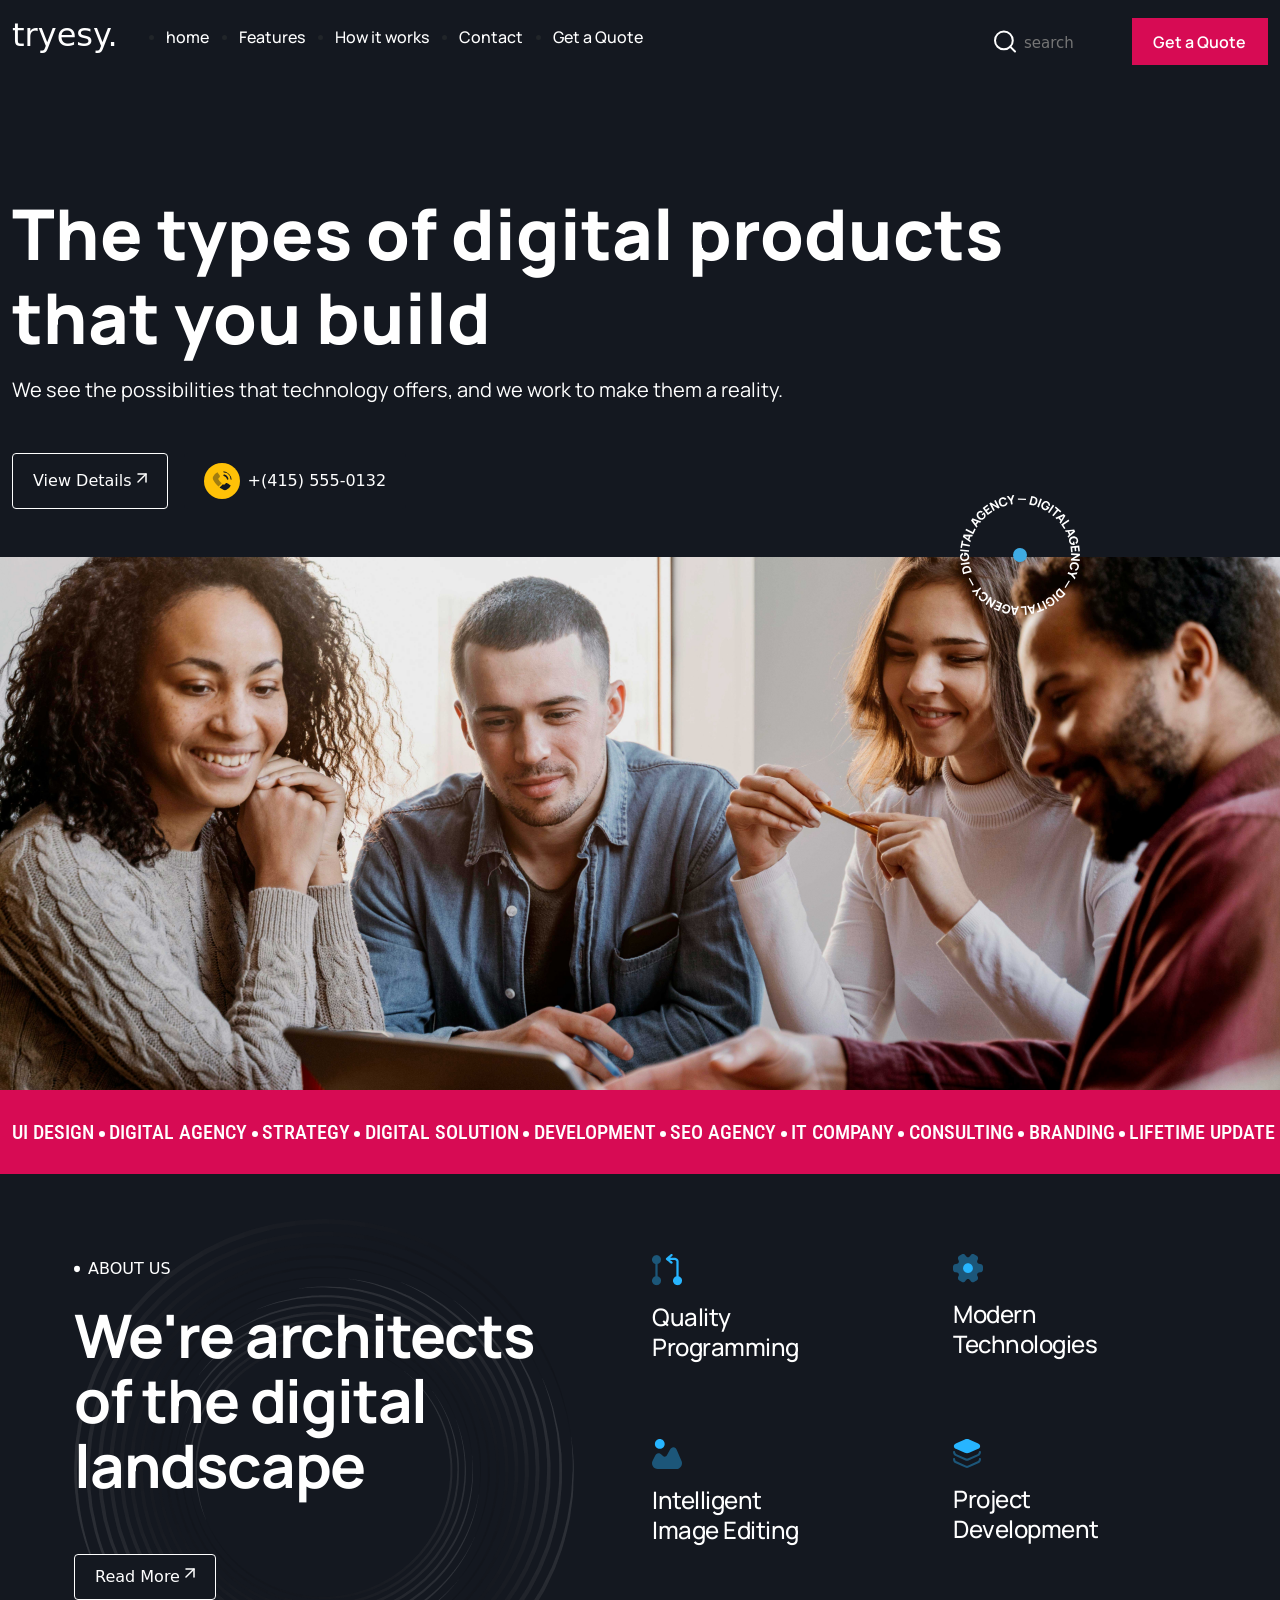
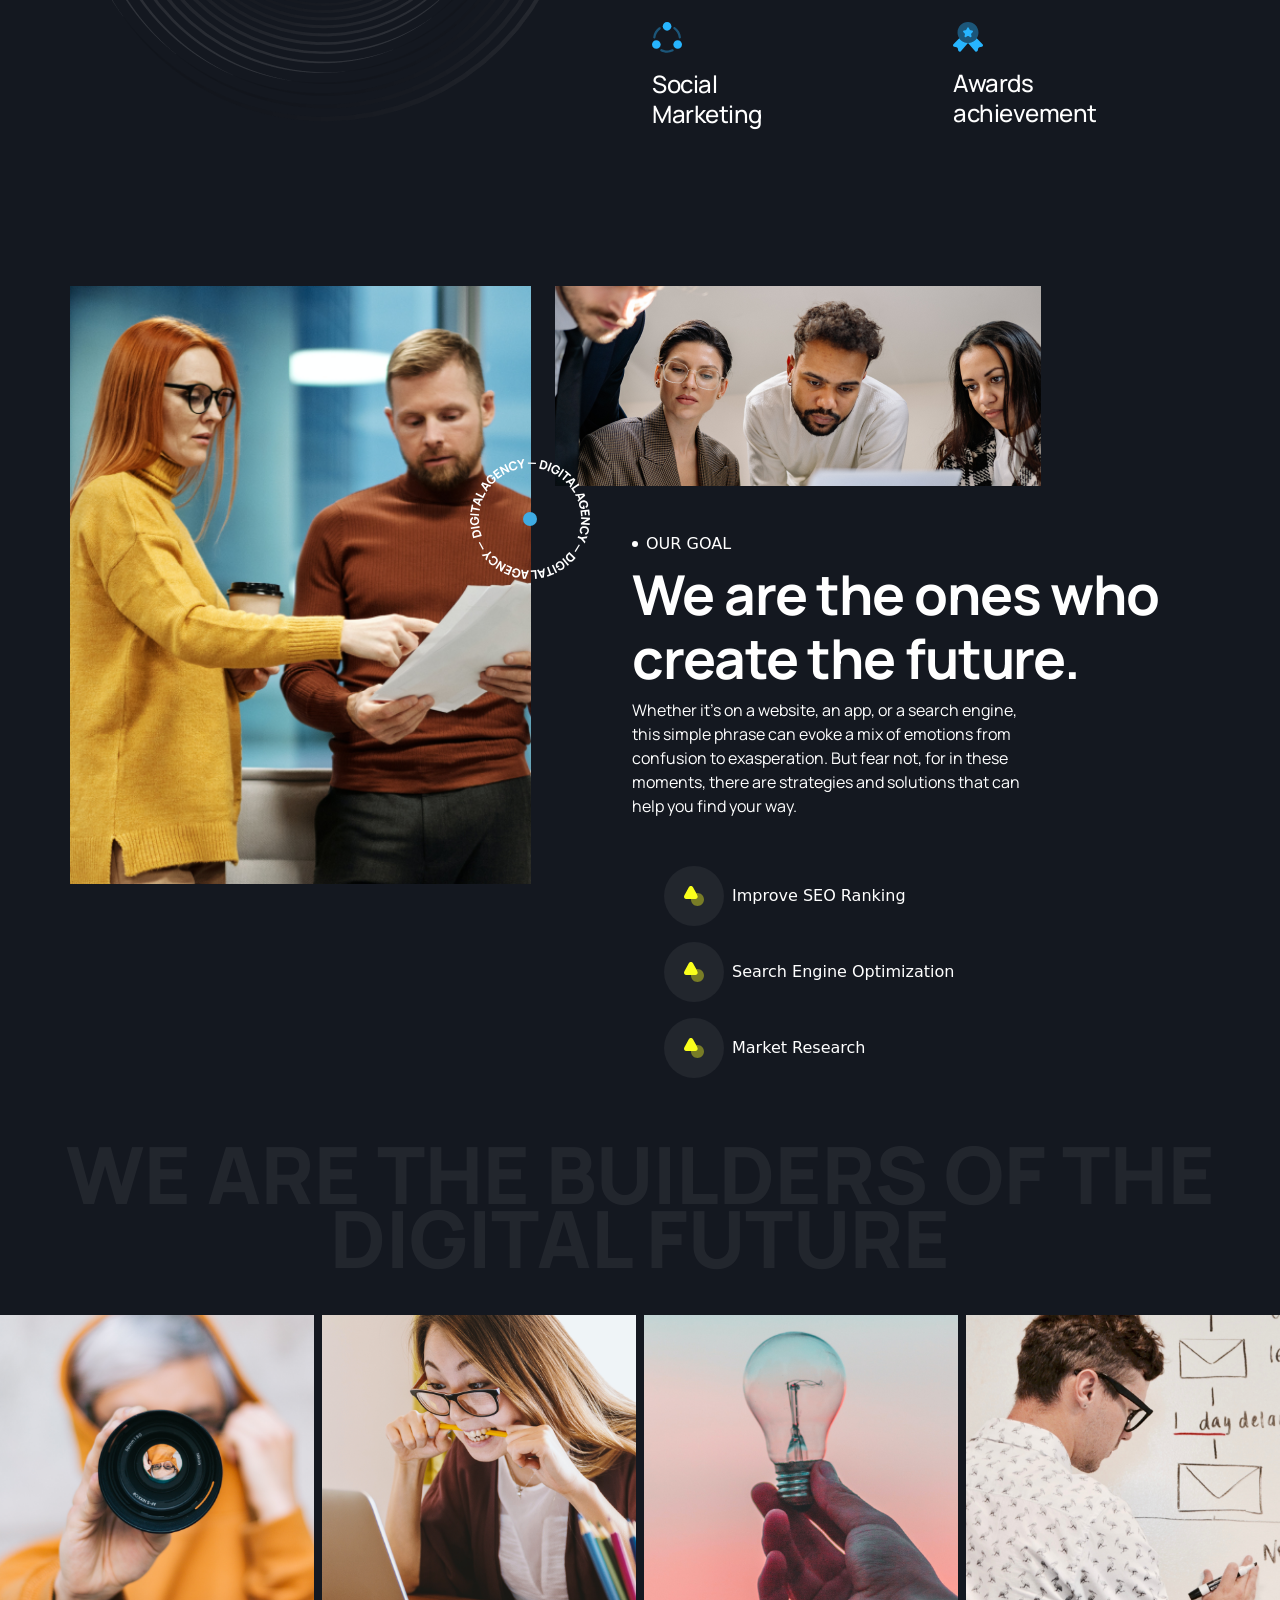
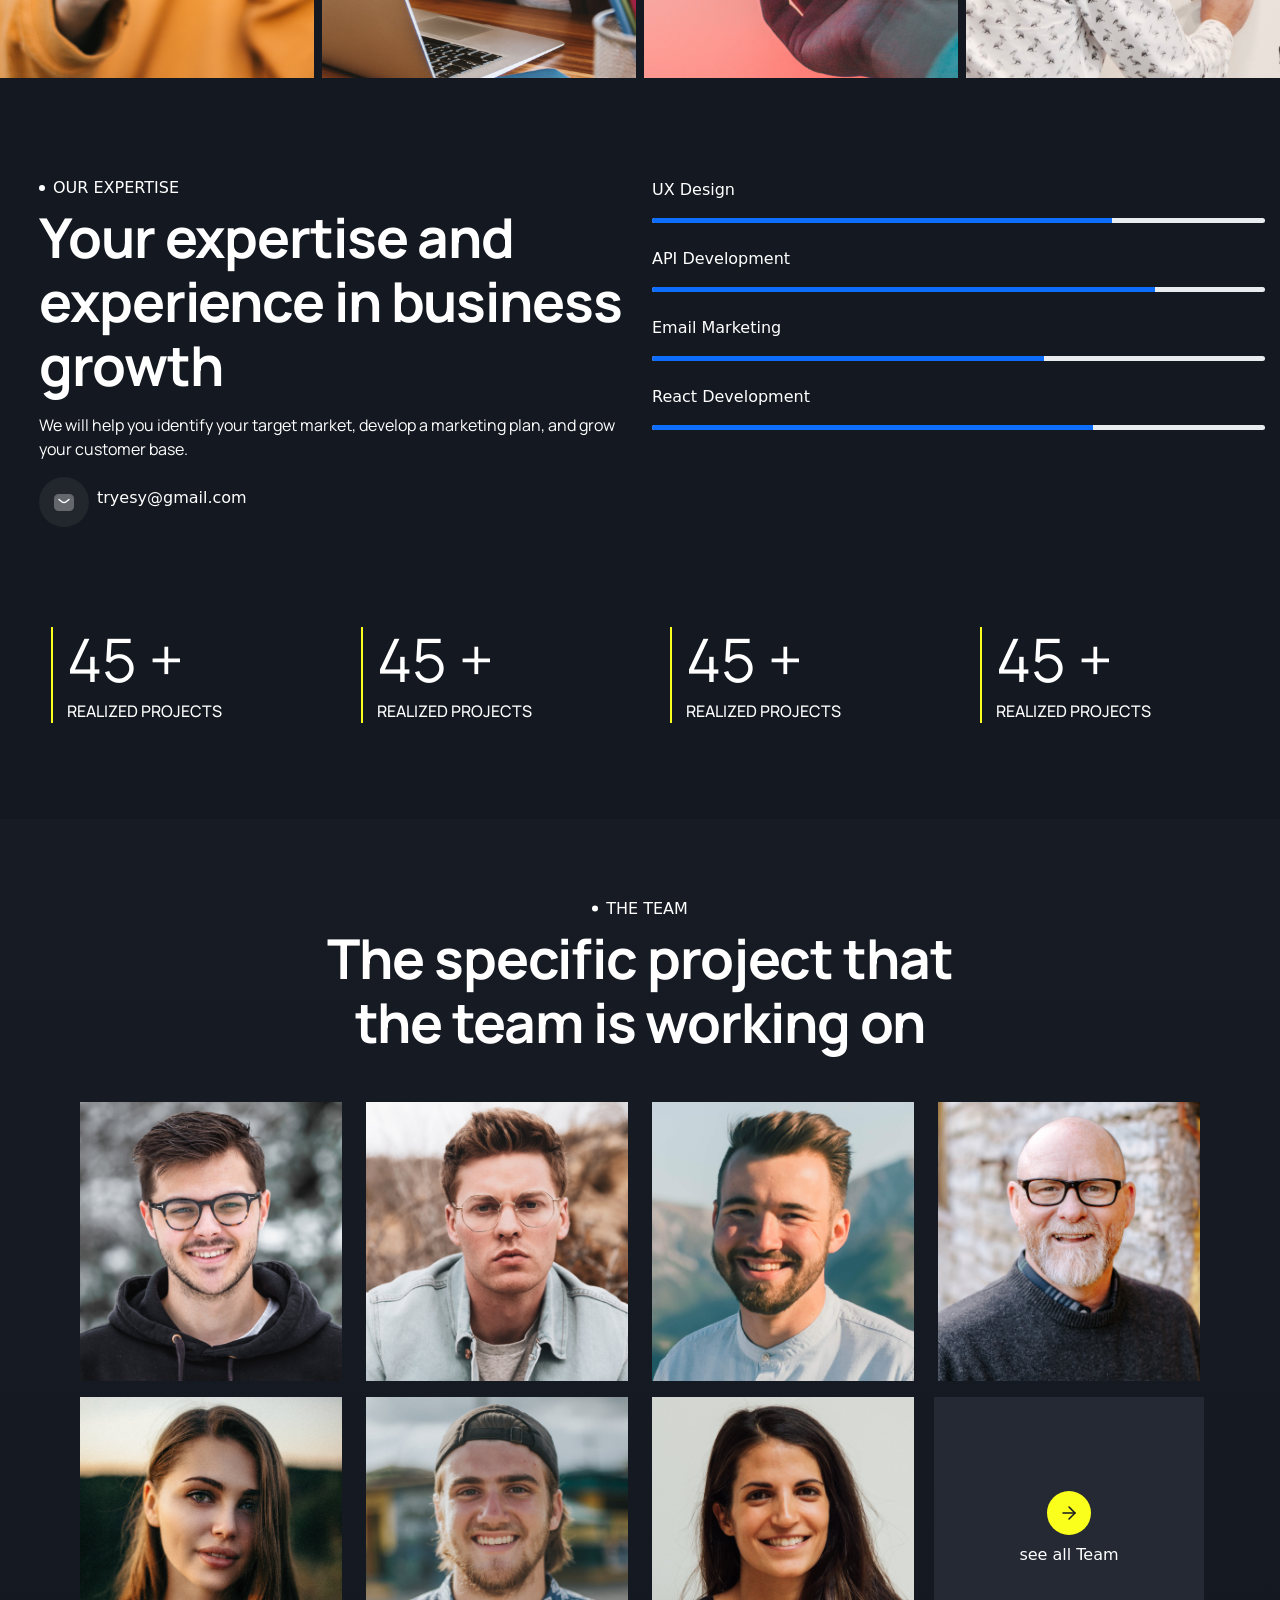
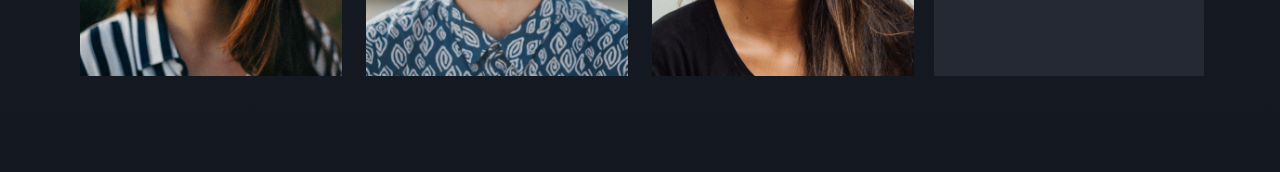
<file: index.html>
<!DOCTYPE html>
<html lang="en">
  <head>
    <meta charset="UTF-8" />
    <meta name="viewport" content="width=device-width, initial-scale=1" />
    <link
      href="https://fonts.googleapis.com/css2?family=Manrope:wght@400;500;600;700;800&family=Roboto+Condensed:wght@400;500;600;700&display=swap"
      rel="stylesheet"
    />
    <link rel="stylesheet" href="https://cdnjs.cloudflare.com/ajax/libs/font-awesome/6.5.1/css/all.min.css" integrity="sha512-DTOQO9RWCH3ppGqcWaEA1BIZOC6xxalwEsw9c2QQeAIftl+Vegovlnee1c9QX4TctnWMn13TZye+giMm8e2LwA==" crossorigin="anonymous" referrerpolicy="no-referrer" />
    <link
      rel="stylesheet"
      href="https://cdn.jsdelivr.net/npm/bootstrap@5.3.2/dist/css/bootstrap.min.css"
    />
    <link rel="stylesheet" href="style.css" />
    <link rel="stylesheet" href="responsive.css">
    <title>home</title>
  </head>
  <body>
    <main class="main">
      <header class="container">
        <div class="row ">
          <div class="col-1 col-lg-1 col-md-2 col-sm-2 col-xs-2">
            <div class="header-logo">
              <a class="navbar-brand fw-medium text-white fs-2 pb-3" href="#"
              >tryesy.</a
            >
            </div>
          </div>
          <div class="col-8 col-lg-8 d-none d-lg-block">
            <div class="main-header">
              <ul class="d-flex">
                <li><a class="text-white" href="">home</a></li>
                <li><a class="text-white" href="">Features</a></li>
                <li><a class="text-white" href="">How it works</a></li>
                <li><a class="text-white" href="">Contact</a></li>
                <li><a class="text-white" href="">Get a Quote</a></li>
              </ul>
            </div>
          </div>
          <div class="col-xs-8  d-sm-none"></div>
          <div class="col-3 text-end col-lg-3 col-md-8  col-sm-8 d-xs-none  col-xs-8">
            <form class="d-flex  justify-content-end  header-btn bg-[#141820]">
              <img class="me-2 mt-2 mt-sm-0" src="image/icon/icon.svg" alt="" />
              <input
                class="search-btn me-2 mt-2"
                type="text"
                placeholder="search"
                name=""
                id=""
              />
              <button class="py-2" type="submit"></i>Get a Quote</button>
            </form>
          </div>
          <div class="col-md-2 col-sm-2 col-xs-2 text-end heading-bar d-block d-lg-none text-white">
            <i id="open-menu" class="fa-solid fa-bars"></i>
            <i id="close-menu" class="fa-solid fa-xmark"></i>
          </div>
        </div>
        <ul id="re-menu" class="mt-3">
          <li><a class="text-white" href="">home</a></li>
          <li><a class="text-white" href="">Features</a></li>
          <li><a class="text-white" href="">How it works</a></li>
          <li><a class="text-white" href="">Contact</a></li>
          <li><a class="text-white" href="">Get a Quote</a></li>
        </ul>
      </header>
      <div class="slider mb-md-5 ">
        <div class="slider-top container ">
          <div class="slider-top-content">
            <h2 class="text-white">
              The types of digital products <br />
              that you build
            </h2>
            <p class="text-white mt-3">
              We see the possibilities that technology offers, and we work to
              make them a reality.
            </p>
          </div>
          <div class="slider-top-button gap-3 mt-5 mb-5 d-flex">
            <button class="text-white">
              View Details
              <img class="mb-2" src="image/icon/lefticon.svg" alt="" />
            </button>
            <button class="text-white border-0">
              <img
                class="p-2 rounded-circle me-2 bg-warning"
                src="image/phone/icon.svg"
                alt=""
              />+(415) 555‑0132
            </button>
          </div>
        </div>
        <div class="slider-img  position-relative">
          <img class="w-100" src="image/slider.png" alt="" />
          <div class="slider-logo position-absolute top-[-50px] end-20">
            <img class="bg-light.bg-gradient" src="image/text.svg" alt="" />
          </div>
        </div>
        <div class="slider-btn mb-5 bg-[#D70B54]">
          <ul class="list-style-none ms-lg-2 p-0 d-flex  skilss justify-content-evenly">
            <li>UI Design</li>
            <li><img src="image/ellipse_05.svg" alt="" /></li>
            <li>Digital Agency</li>
            <li><img src="image/ellipse_05.svg" alt="" /></li>
            <li>Strategy</li>
            <li><img src="image/ellipse_05.svg" alt="" /></li>
            <li>Digital Solution</li>
            <li><img src="image/ellipse_05.svg" alt="" /></li>
            <li>Development</li>
            <li><img src="image/ellipse_05.svg" alt="" /></li>
            <li>SEO Agency</li>
            <li><img src="image/ellipse_05.svg" alt="" /></li>
            <li>IT Company</li>
            <li class="d-xs-none d-sm-block"><img src="image/ellipse_05.svg" alt="" /></li>
            <li class="d-xs-none d-sm-block">Consulting</li>
            <li class="d-xs-none d-sm-block"><img src="image/ellipse_05.svg" alt="" /></li>
            <li class="d-xs-none d-sm-block">Branding</li>
            <li class="d-xs-none d-sm-block"><img src="image/ellipse_05.svg" alt="" /></li>
            <li class="d-xs-none d-sm-block" class="me-6">Lifetime Update</li>
          </ul>
        </div>
      </div>
      <div class="about-area">
        <div class="">
          <div class="about-container">
            <div class="row">
              <div class="col-6  col-lg-6 col-md-12 col-sm-12 col-xs-12">
                <div class="about-content ms-lg-4 position-relative">
                  <div class="bg-image">
                    <img class="w-full" src="image/Asset 4@3x-8 2.png" alt="" />
                  </div>
                  <div class="position-absolute about-image-contentt end-0">
                    <div class="d-flex mb-3">
                      <img class="mb-2 me-2" src="image/ellipse_05.svg" alt="" />
                      <h6 class="text-white section-title">ABOUT US</h6>
                    </div>
                    <h2 class="text-white">
                      We're architects<br> of the digital<br> landscape
                    </h2>
                    <button class="text-white mt-lg-5">
                      Read More
                      <img class="mb-2" src="image/icon/lefticon.svg" alt="" />
                    </button>
                  </div>
                </div>
              </div>                 
              <div class="col-6 col-lg-6 col-md-12 col-sm-12 col-xs-12">
                <div class="row about-content-list">
                  <div class="col-6 col-lg-6 col-md-6 col-sm-6 col-xs-6">
                    <div class="about-list">
                      <img src="image/icon/icon (1).png" class="mb-3" alt="" />
                      <p class="text-white">Quality<br> Programming</p>
                    </div>
                  </div>
                  <div class="col-6  col-lg-6 col-md-6 col-sm-6 col-xs-6">
                    <div class="about-list">
                      <img src="image/icon/icon (2).svg" class="mb-3" alt="" />
                      <p class="text-white">Modern<br> Technologies</p>
                    </div>
                  </div>
                  <div class="col-6 col-lg-6 col-md-6 col-sm-6 col-xs-6">
                    <div class="about-list">
                      <img src="image/icon/icon (3).svg" class="mb-3" alt="" />
                      <p class="text-white">Intelligent<br> Image Editing</p>
                    </div>
                  </div>
                  <div class="col-6 col-lg-6 col-md-6 col-sm-6 col-xs-6">
                    <div class="about-list">
                      <img src="image/icon/icon (4).svg" class="mb-3" alt="" />
                      <p class="text-white">Project <br> Development</p>
                    </div>
                  </div>
                  <div class="col-6 col-lg-6 col-md-6 col-sm-6 col-xs-6">
                    <div class="about-list">
                      <img src="image/icon/icon (5).svg" class="mb-3" alt="" />
                      <p class="text-white">Social<br> Marketing</p>
                    </div>
                  </div>
                  <div class="col-6 col-lg-6 col-md-6 col-sm-6 col-xs-6">
                    <div class="about-list">
                      <img src="image/icon/icon (6).svg" class="mb-3" alt="" />
                      <p class="text-white">Awards<br> achievement</p>
                    </div>
                  </div>
                </div>
              </div>
            </div>
          </div>
        </div>
      </div>
      <div class="feature-area ms-lg-2 me-lg-2">
        <div class="container">
          <div class="about-container mb-5">
            <div class="row">
              <div class="col-5 col-lg-5 col-md-4 col-sm-12 col-xs-12">
               <div class="about-image position-relative">
                <img class="2 w-100"
                src="image/feature/pexels-jack-sparrow-5918183 1.png"
                alt=""
              />
              <div class="company-logo">
                <img class="bg-light.bg-gradient" src="image/text.svg" alt="" />
              </div>
               </div>
              </div>
              <div class=" col-7 col-lg-7 col-md-8 col-sm-12 col-xs-12">
                <div class="feature-image">
                  <img class="me-md- about-img"
                  src="image/feature/pexels-yan-krukau-7693756 1.png"
                  alt=""
                />
               
                </div>
                <div class="feature-content   mt-md-5  mt-5 me-lg-5">
                 
                  <div class=" ">
                    <div class="section-title">
                      <div class="heading d-flex align-items-center">
                        <img class="mb-2 me-2" src="image/ellipse_05.svg" alt="" />
                          <h6 class="text-white ">Our Goal</h6>
                      </div>
                      <div class="subheading">
                        <h2 class="section-subtitle mb-2" >
                          We are the ones who <br>  create the future.
                        </h2>
                        <p class="text-white">
                          Whether it's on a website, an app, or a search engine,<br>
                          this simple phrase can evoke a mix of emotions from<br>
                          confusion to exasperation. But fear not, for in these<br>
                          moments, there are strategies and solutions that can<br> help
                          you find your way.
                        </p>
                      </div>
                    </div>
                    <div class="feature-content-list mt-5">
                      <ul>
                        <li class="d-flex align-items-center mb-3 ">
                          <img class="feature-icon me-2" src="image/feature/fe/bg.svg" alt="">
                          <p class="text-white m-0">Improve SEO Ranking</p>
                        </li>
                        <li class="d-flex align-items-center mb-3">
                          <img class="feature-icon me-2" src="image/feature/fe/bg.svg" alt="">
                          <p class="text-white m-0">Search Engine Optimization</p>
                        </li>
                        <li class="d-flex align-items-center mb-3">
                          <img class="feature-icon me-2" src="image/feature/fe/bg.svg" alt="">
                          <p class="text-white m-0">Market Research</p>
                        </li>
                      </ul>
                    </div>
                  </div>
                  </div>
                </div>
              </div>
            </div>
          </div>
          <div class="mt-5">
            <h1 class="feature-builders"> We are the builders of the digital future
            </h1>
            <div class="row mb-5">
              <div class="col-3 col-lg-3 col-md-3 col-sm-6 col-xs-12  about-images">
                <img class="w-100" src="image/jacob-mejicanos-NK50ehGBx5Q-unsplash 1.png" alt="">
                <div class="about-image-content">
                  <h5>Usability</h5>
                  <p class="m-0">We work to make them a reality.</p>
                </div>
              </div>
              <div class="col-3 col-lg-3 col-md-3  col-sm-6 col-xs-12  about-images">
                <img class="w-100" src="image/jeshoots-com--2vD8lIhdnw-unsplash 1.png" alt="">
                <div class="about-image-content">
                  <h5>Usability</h5>
                  <p class="m-0">We work to make them a reality.</p>
                </div>
              </div>
              <div class="col-3 col-lg-3 col-md-3  col-sm-6 col-xs-12  about-images">
                <img class="w-100" src="image/diego-ph-fIq0tET6llw-unsplash 1.png" alt="">
                <div class="about-image-content">
                  <h5>Usability</h5>
                  <p class="m-0">We work to make them a reality.</p>
                </div>
              </div>
              <div class="col-3 col-lg-3 col-md-3  col-sm-6 col-xs-12  about-images">
                <img class="w-100" src="image/campaign-creators-8F4EX4Nw1yY-unsplash 1.png" alt="">
                <div class="about-image-content">
                  <h5>Usability</h5>
                  <p class="m-0">We work to make them a reality.</p>
                </div>
              </div>

            </div>
          </div>
        </div>
      </div>
      <div class="experience-area pt-5">
        <div class="expeerience-bar">
          <div class="row">
            <div class="col-6 col-md-6 col-sm-12 col-xs-12">
          <div class="experience-section-title">
            <div class=" ms-lg-4">
              <div class="heading d-flex align-items-center">
                <img class="mb-2 me-2" src="image/ellipse_05.svg" alt="" />
                  <h6 class="text-white ">Our expertise</h6>
              </div>
              <div class="subheading">
                <h2 class="section-subtitle mb-3" >
                  Your expertise and experience in business growth
                </h2>
                <p class="text-white">
                  We will help you identify your target market, develop a marketing plan, and grow your customer base.
                </p>
              </div>
            </div>
            <div class="d-flex ms-lg-4 align-items-center">
              <img src="image/experience/bg.svg" alt="">
              <p class="text-white ms-2 mt-2">tryesy@gmail.com</p>
            </div>
          </div>
            </div>

            <div class="col-6 col-md-6 col-sm-12 col-xs-12">
            <div class="experience-section-bar">
              <p class="text-white">UX Design</p>
              <div class="progress mb-4">
                
                <div class="progress-bar" role="progressbar" style="width: 75%" aria-valuenow="75" aria-valuemin="0" aria-valuemax="100"></div>
              </div>
              <p class="text-white">API Development</p>
              <div class="progress mb-4">
                
                <div class="progress-bar" role="progressbar" style="width: 82%" aria-valuenow="82" aria-valuemin="0" aria-valuemax="100"></div>
              </div>
              <p class="text-white">Email Marketing</p>
              <div class="progress mb-4">
                
                <div class="progress-bar" role="progressbar" style="width: 64%" aria-valuenow="64" aria-valuemin="0" aria-valuemax="100"></div>
              </div>
              <p class="text-white">React Development</p>
              <div class="progress mb-4">
                <div class="progress-bar" role="progressbar" style="width: 72%" aria-valuenow="72" aria-valuemin="0" aria-valuemax="100"></div>
              </div>
              
            </div>
            </div>
          </div>
         </div>
         <div class="experience-range">
        <div class="row ms-lg-4">
        
          <div class="col-3 col-lg-3">
            <div class="experience-prodect position-relative">
              <h4 class="text-white ms-3">45 +</h4>
              <p class="text-white ms-3">Realized Projects</p>
            </div>
          </div>
          <div class="col-3 col-lg-3">
             <div class="experience-prodect position-relative">
            <h4 class="text-white ms-3">45 +</h4>
            <p class="text-white ms-3">Realized Projects</p>
          </div></div>
          <div class="col-3 col-lg-3"> 
            <div class="experience-prodect position-relative">
            <h4 class="text-white ms-3">45 +</h4>
            <p class="text-white ms-3">Realized Projects</p>
          </div></div>
          <div class="col-3 col-lg-3">
            <div class="experience-prodect position-relative">
            <h4 class="text-white ms-3">45 +</h4>
            <p class="text-white ms-3">Realized Projects</p>
          </div></div>
        </div>
        </div>
      </div>
      <div class="team-area">
        <div class="team-container">
          <div class="section-title text-center">
            <div class="heading d-flex justify-content-center">
              <img class="mb-2 me-2" src="image/ellipse_05.svg" alt="" />
                <h6 class="text-white ">The Team</h6>
            </div>
            <div class="subheading">
              <h2 class="section-subtitle text-center mb-2" >
                The specific project that <br> the team is working on
              </h2>
            </div>
          </div>
          <div class="team-img mt-5">
            <div class="row">
              <div class="col-3 col-lg-3 col-md-3 col-sm-6 col-xs-12 team-img-content position-relative mb-3">
                <img class="w-100" src="image/team/charlie-green-3JmfENcL24M-unsplash 2.png" alt="">
                <div class="d-flex position-absolute team-img-text justify-content-center align-items-center">
                  <div>
                    <h6>Dylan Meringue</h6>
                    <p>Business Manager</p>
                  </div>
                  <button class="ms-2"><img src="image/team/linkedin.svg" alt=""></button>
                </div>
              </div>
              <div class="col-3 col-lg-3 col-md-3 col-sm-6 col-xs-12 team-img-content position-relative mb-3">
                <img class="w-100" src="image/team/logan-weaver-lgnwvr-7z2KFFWQ7n0-unsplash 1.png" alt="">
                <div class="d-flex position-absolute team-img-text justify-content-center align-items-center">
                  <div>
                    <h6>Dylan Meringue</h6>
                    <p>Business Manager</p>
                  </div>
                  <button class="ms-2"><img src="image/team/linkedin.svg" alt=""></button>
                </div>
              </div>
              <div class="col-3 col-lg-3 col-md-3 col-sm-6 col-xs-12 team-img-content position-relative mb-3">
                <img class="w-100" src="image/team/philipp-wuthrich-5n3JP9WAJTs-unsplash 1.png" alt="">
                <div class="d-flex position-absolute team-img-text justify-content-center align-items-center">
                  <div>
                    <h6>Dylan Meringue</h6>
                    <p>Business Manager</p>
                  </div>
                  <button class="ms-2"><img src="image/team/linkedin.svg" alt=""></button>
                </div>
              </div>
              <div class="col-3 col-lg-3 col-md-3 col-sm-6 col-xs-12 team-img-content position-relative mb-3">
                <img class="w-100" src="image/team/robert-godwin-SPcFpXIME6M-unsplash 1.png" alt="">
                <div class="d-flex position-absolute team-img-text justify-content-center align-items-center">
                  <div>
                    <h6>Dylan Meringue</h6>
                    <p>Business Manager</p>
                  </div>
                  <button class="ms-2"><img src="image/team/linkedin.svg" alt=""></button>
                </div>
              </div>
              <div class="col-3 col-lg-3 col-md-3 col-sm-6 col-xs-12 team-img-content position-relative mb-3">
                <img class="w-100" src="image/team/stefan-stefancik-QXevDflbl8A-unsplash 1.png" alt="">
                <div class="d-flex position-absolute team-img-text justify-content-center align-items-center">
                  <div>
                    <h6>Dylan Meringue</h6>
                    <p>Business Manager</p>
                  </div>
                  <button class="ms-2"><img src="image/team/linkedin.svg" alt=""></button>
                </div>
              </div>
              <div class="col-3 col-lg-3 col-md-3 col-sm-6 col-xs-12 team-img-content position-relative mb-3">
                <img class="w-100" src="image/team/vince-fleming-j3lf-Jn6deo-unsplash 1.png" alt="">
                <div class="d-flex position-absolute team-img-text justify-content-center align-items-center">
                  <div>
                    <h6>Dylan Meringue</h6>
                    <p>Business Manager</p>
                  </div>
                  <button class="ms-2"><img src="image/team/linkedin.svg" alt=""></button>
                </div>
              </div>
              <div class="col-3 col-lg-3 col-md-3 col-sm-6 col-xs-12 team-img-content position-relative mb-3">
                <img class="w-100" src="image/team/stephanie-liverani-Zz5LQe-VSMY-unsplash 1.png" alt="">
                <div class="d-flex position-absolute team-img-text justify-content-center align-items-center">
                  <div>
                    <h6>Dylan Meringue</h6>
                    <p>Business Manager</p>
                  </div>
                  <button class="ms-2"><img src="image/team/linkedin.svg" alt=""></button>
                </div>
              </div>
              <div class="col-3 col-lg-3 col-md-3 mb-3 col-sm-6 col-xs-12  position-relative ">
                <img class="w-100 "src="image/team/stephanie-liverani-Zz5LQe-VSMY-unsplash 1.png" alt="">
                <div class="position-absolute see-all-btn d-flex h-100  justify-content-center align-items-center ">
                  <div class="text-center see-all-btn-icon">
                      <img class="text-center mb-2" src="image/team/arrow.svg" alt="">
                    <p class="text-white">see all Team</p>
                  </div>
                </div>
              </div>
            </div>
          </div>
        </div>
      </div>
    </main>
    <script src="	https://cdn.jsdelivr.net/npm/bootstrap@5.3.2/dist/js/bootstrap.bundle.min.js"></script>
    <script src="main.js"></script>
  </body>
</html>
</file>
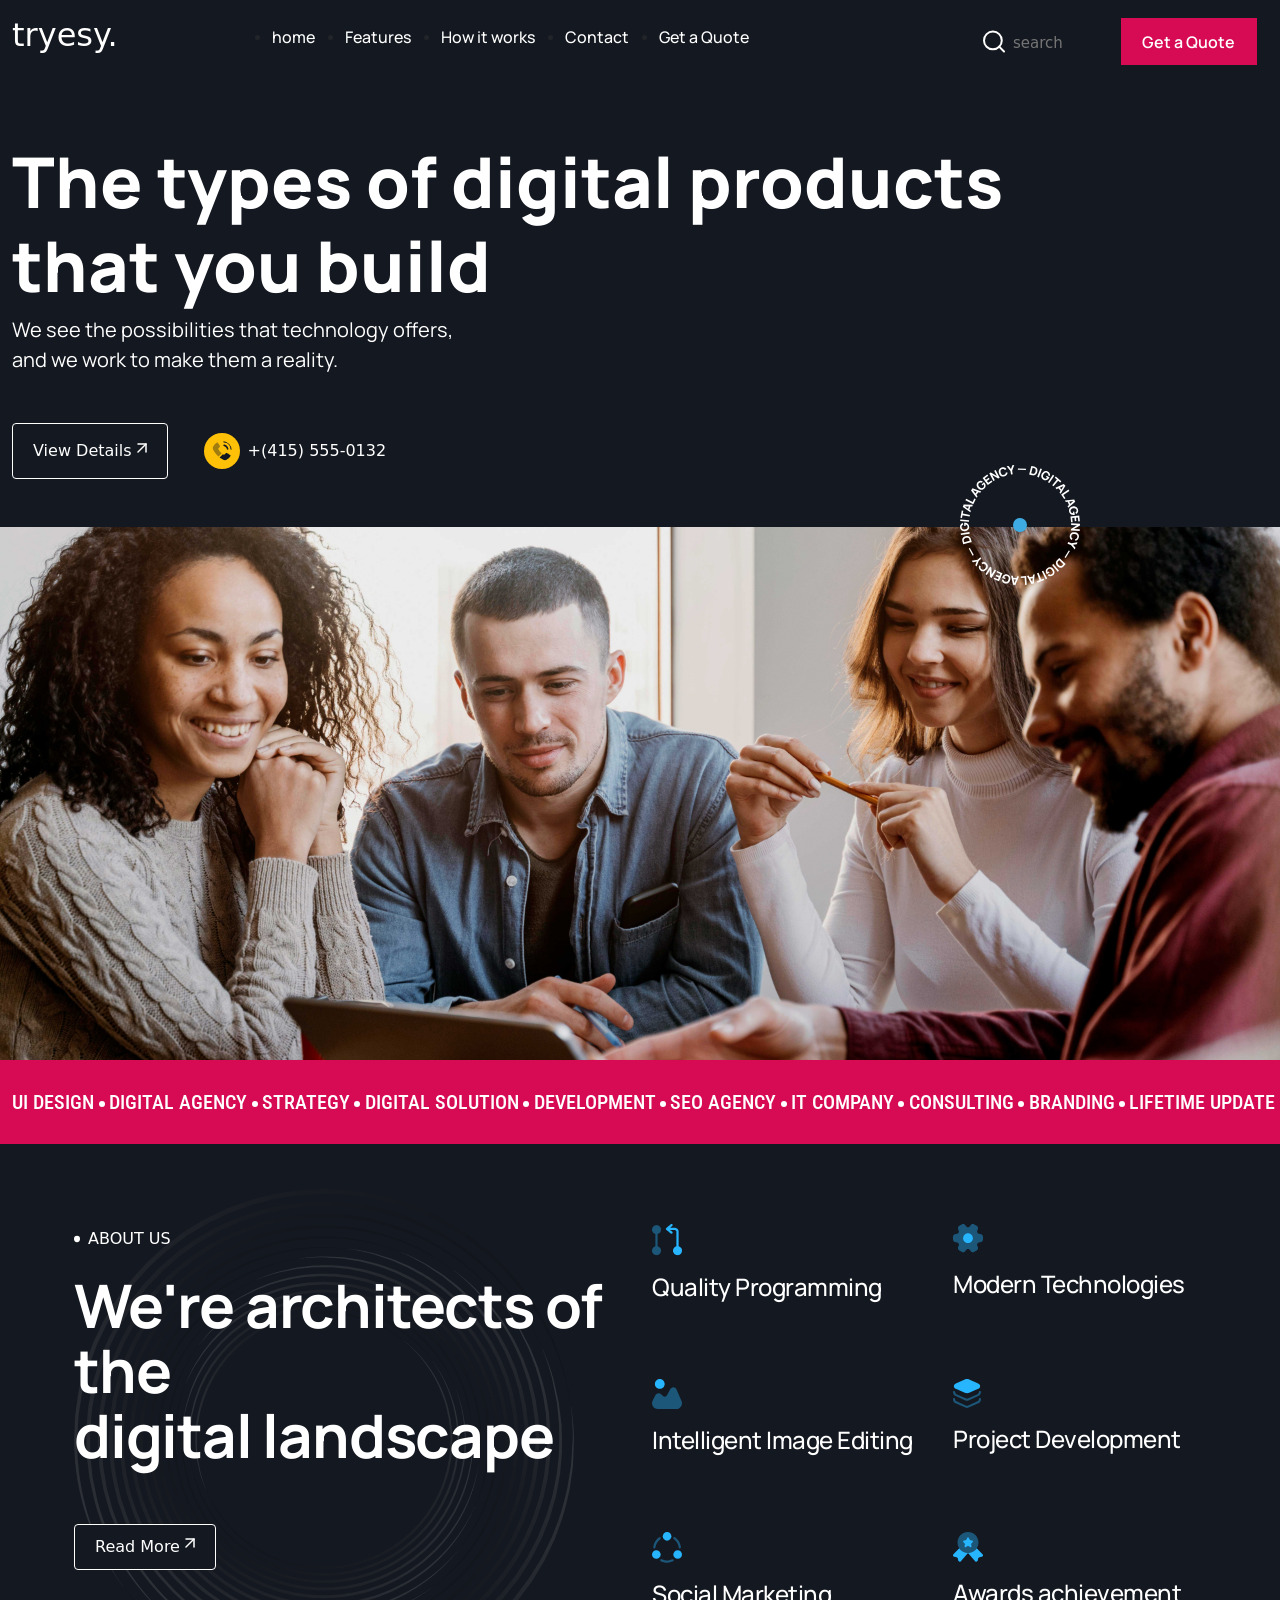
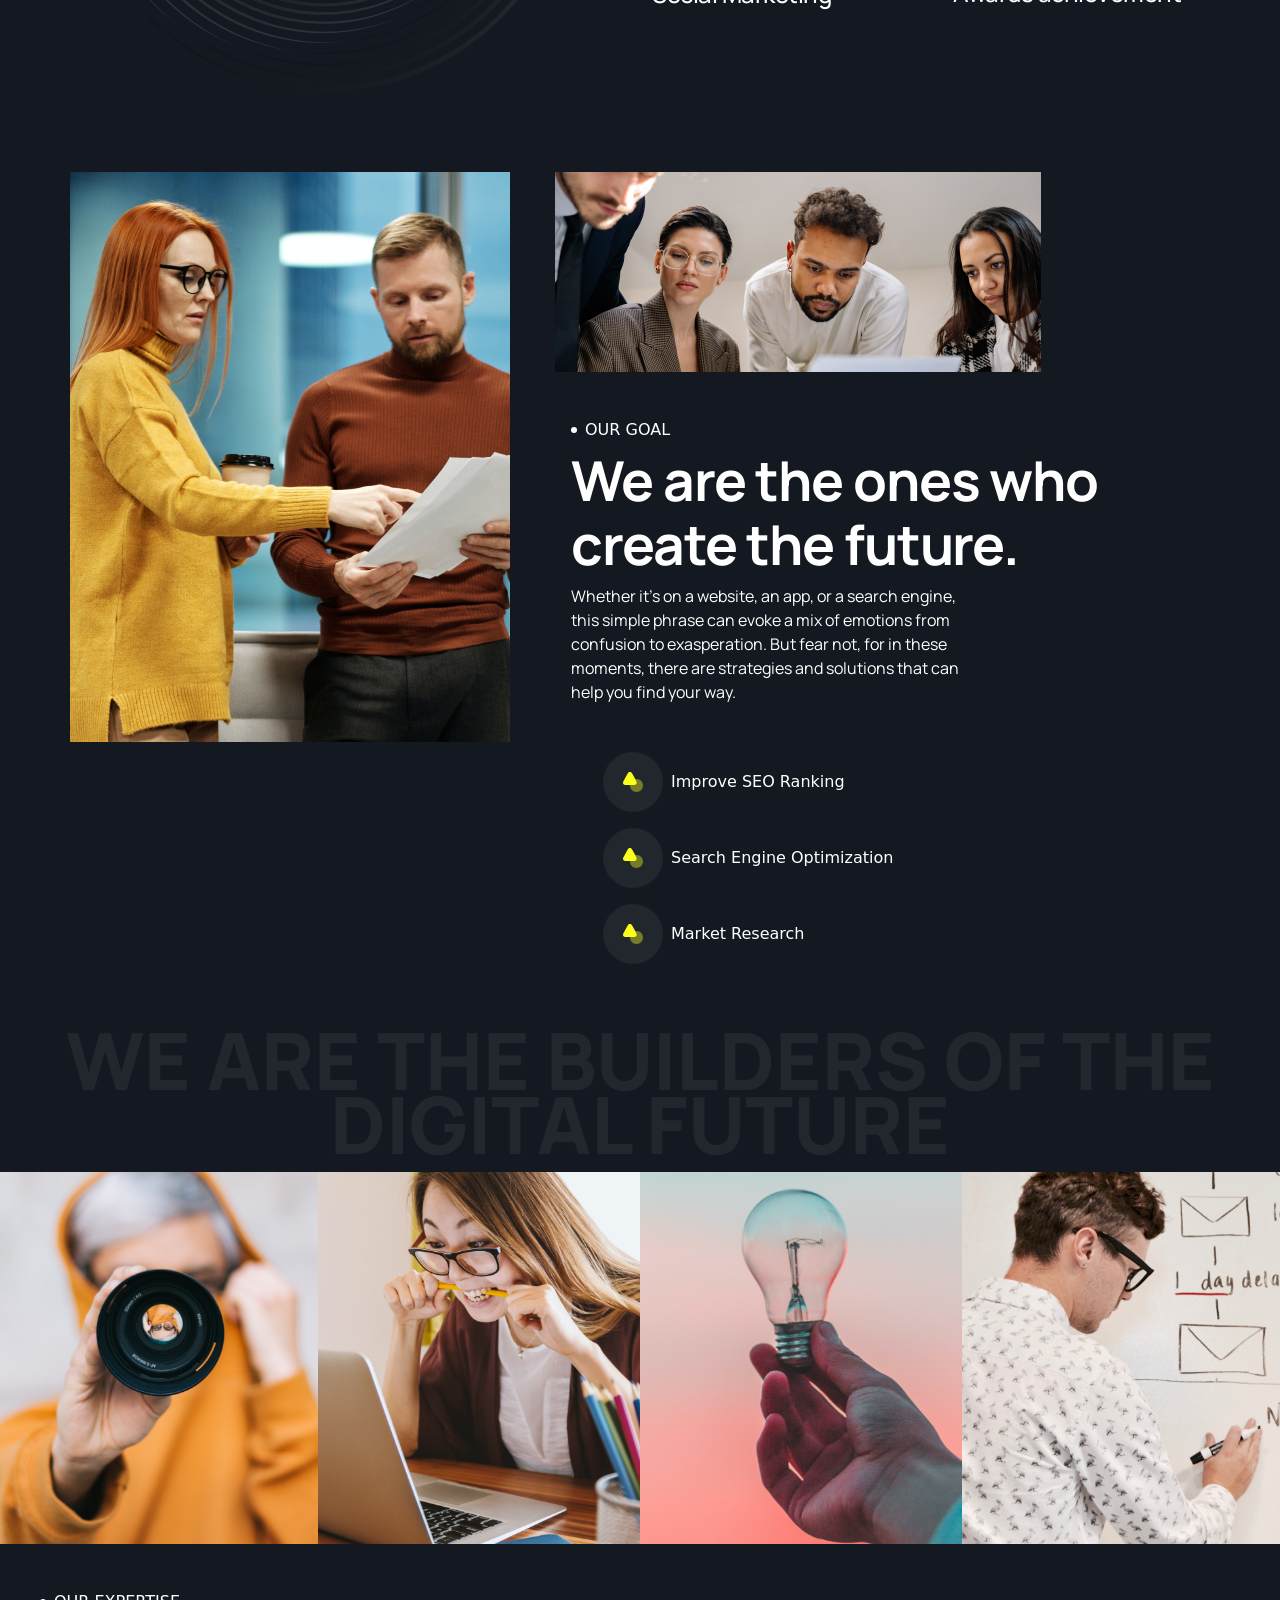
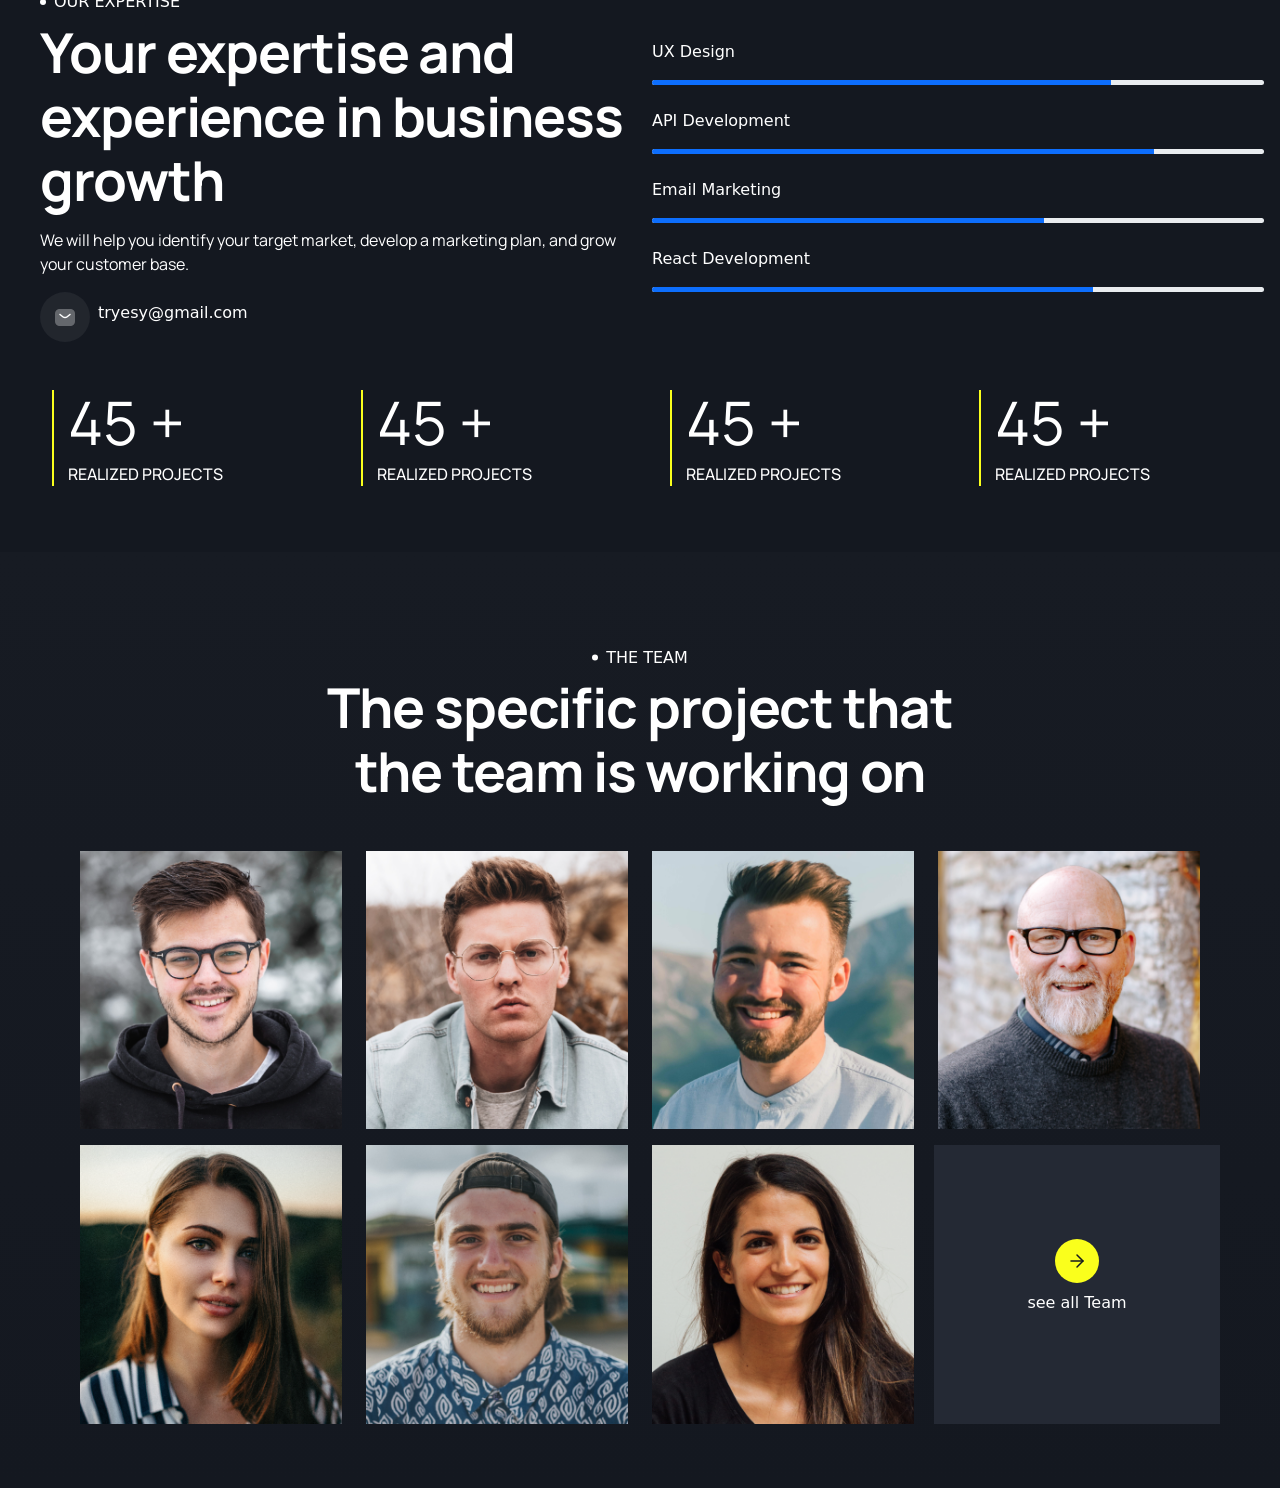
<file: Home.html>
<!DOCTYPE html>
<html lang="en">
  <head>
    <meta charset="UTF-8" />
    <meta name="viewport" content="width=device-width, initial-scale=1" />
    <link
      href="https://fonts.googleapis.com/css2?family=Manrope:wght@400;500;600;700;800&family=Roboto+Condensed:wght@400;500;600;700&display=swap"
      rel="stylesheet"
    />
    <link rel="stylesheet" href="https://cdnjs.cloudflare.com/ajax/libs/font-awesome/6.5.1/css/all.min.css" integrity="sha512-DTOQO9RWCH3ppGqcWaEA1BIZOC6xxalwEsw9c2QQeAIftl+Vegovlnee1c9QX4TctnWMn13TZye+giMm8e2LwA==" crossorigin="anonymous" referrerpolicy="no-referrer" />
    <link
      rel="stylesheet"
      href="https://cdn.jsdelivr.net/npm/bootstrap@5.3.2/dist/css/bootstrap.min.css"
    />
    <link rel="stylesheet" href="style.css" />
    <link rel="stylesheet" href="responsive.css">
    <title>home</title>
  </head>
  <body>
    <main class="main">
      <header class="container">
        <div class="row ">
          <div class="col-1 col-lg-2 col-md-2 col-sm-2 col-xs-2">
            <div class="header-logo">
              <a class="navbar-brand fw-medium text-white fs-2 pb-3" href="#"
              >tryesy.</a
            >
            </div>
          </div>
          <div class="col-8 col-lg-7 d-none d-lg-block">
            <div class="main-header">
              <ul class="d-flex">
                <li><a class="text-white" href="">home</a></li>
                <li><a class="text-white" href="">Features</a></li>
                <li><a class="text-white" href="">How it works</a></li>
                <li><a class="text-white" href="">Contact</a></li>
                <li><a class="text-white" href="">Get a Quote</a></li>
              </ul>
            </div>
          </div>
          <div class="col-xs-8  d-sm-none"></div>
          <div class="col-3 text-end col-lg-3 col-md-8  col-sm-8 d-xs-none  col-xs-8">
            <form class="d-flex  justify-content-center  header-btn bg-[#141820]">
              <img class="me-2 mt-2 mt-sm-0" src="image/icon/icon.svg" alt="" />
              <input
                class="search-btn me-2 mt-2"
                type="text"
                placeholder="search"
                name=""
                id=""
              />
              <button class="py-2" type="submit"></i>Get a Quote</button>
            </form>
          </div>
          <div class="col-md-2 col-sm-2 col-xs-2 text-end heading-bar d-block d-lg-none text-white">
            <i id="open-menu" class="fa-solid fa-bars"></i>
            <i id="close-menu" class="fa-solid fa-xmark"></i>
          </div>
        </div>
        <ul id="re-menu" class="mt-3">
          <li><a class="text-white" href="">home</a></li>
          <li><a class="text-white" href="">Features</a></li>
          <li><a class="text-white" href="">How it works</a></li>
          <li><a class="text-white" href="">Contact</a></li>
          <li><a class="text-white" href="">Get a Quote</a></li>
        </ul>
      </header>
      <div class="slider mb-md-5 ">
        <div class="slider-top container me-md-4">
          <div class="slider-top-content mt-5">
            <h2 class="text-white">
              The types of digital products <br />
              that you build
            </h2>
            <p class="text-white">
              We see the possibilities that technology offers,<br> and we work to
              make them a reality.
            </p>
          </div>
          <div class="slider-top-button gap-3 mt-5 mb-5 d-flex">
            <button class="text-white">
              View Details
              <img class="mb-2" src="image/icon/lefticon.svg" alt="" />
            </button>
            <button class="text-white border-0">
              <img
                class="p-2 rounded-circle me-2 bg-warning"
                src="image/phone/icon.svg"
                alt=""
              />+(415) 555‑0132
            </button>
          </div>
        </div>
        <div class="slider-img  position-relative">
          <img class="w-100" src="image/slider.png" alt="" />
          <div class="slider-logo position-absolute top-[-50px] end-20">
            <img class="bg-light.bg-gradient" src="image/text.svg" alt="" />
          </div>
        </div>
        <div class="slider-btn mb-5 bg-[#D70B54]">
          <ul class="list-style-none ms-lg-2 p-0 d-flex  skilss justify-content-evenly">
            <li>UI Design</li>
            <li><img src="image/ellipse_05.svg" alt="" /></li>
            <li>Digital Agency</li>
            <li><img src="image/ellipse_05.svg" alt="" /></li>
            <li>Strategy</li>
            <li><img src="image/ellipse_05.svg" alt="" /></li>
            <li>Digital Solution</li>
            <li><img src="image/ellipse_05.svg" alt="" /></li>
            <li>Development</li>
            <li><img src="image/ellipse_05.svg" alt="" /></li>
            <li>SEO Agency</li>
            <li><img src="image/ellipse_05.svg" alt="" /></li>
            <li>IT Company</li>
            <li><img src="image/ellipse_05.svg" alt="" /></li>
            <li>Consulting</li>
            <li><img src="image/ellipse_05.svg" alt="" /></li>
            <li>Branding</li>
            <li><img src="image/ellipse_05.svg" alt="" /></li>
            <li class="me-6">Lifetime Update</li>
          </ul>
        </div>
      </div>
      <div class="about-area">
        <div class="about-container">
          <div class="row">
            <div class="col-6  col-lg-6 col-md-12 col-sm-12 col-xs-12">
              <div class="about-content ms-lg-4 position-relative">
                <div class="bg-image">
                  <img src="image/Asset 4@3x-8 2.png" alt="" />
                </div>
                <div class="position-absolute about-image-contentt end-0">
                  <div class="d-flex mb-3">
                    <img class="mb-2 me-2" src="image/ellipse_05.svg" alt="" />
                    <h6 class="text-white section-title">ABOUT US</h6>
                  </div>
                  <h2 class="text-white">
                    We're architects of the <br>digital landscape
                  </h2>
                  <button class="text-white mt-lg-5">
                    Read More
                    <img class="mb-2" src="image/icon/lefticon.svg" alt="" />
                  </button>
                </div>
              </div>
            </div>                 
            <div class="col-6 col-lg-6 col-md-10 col-sm-6 col-xs-12">
              <div class="row  ">
                <div class="col-6 col-lg-6 col-md-6 col-sm-6 col-xs-6">
                  <div class="about-list">
                    <img src="image/icon/icon (1).png" class="mb-3" alt="" />
                    <p class="text-white">Quality Programming</p>
                  </div>
                </div>
                <div class="col-6  col-lg-6 col-md-6 col-sm-6 col-xs-6">
                  <div class="about-list">
                    <img src="image/icon/icon (2).svg" class="mb-3" alt="" />
                    <p class="text-white">Modern Technologies</p>
                  </div>
                </div>
                <div class="col-6 col-lg-6 col-md-6 col-sm-6 col-xs-6">
                  <div class="about-list">
                    <img src="image/icon/icon (3).svg" class="mb-3" alt="" />
                    <p class="text-white">Intelligent Image Editing</p>
                  </div>
                </div>
                <div class="col-6 col-lg-6 col-md-6 col-sm-6 col-xs-6">
                  <div class="about-list">
                    <img src="image/icon/icon (4).svg" class="mb-3" alt="" />
                    <p class="text-white">Project Development</p>
                  </div>
                </div>
                <div class="col-6 col-lg-6 col-md-6 col-sm-6 col-xs-6">
                  <div class="about-list">
                    <img src="image/icon/icon (5).svg" class="mb-3" alt="" />
                    <p class="text-white">Social Marketing</p>
                  </div>
                </div>
                <div class="col-6 col-lg-6 col-md-6 col-sm-6 col-xs-6">
                  <div class="about-list">
                    <img src="image/icon/icon (6).svg" class="mb-3" alt="" />
                    <p class="text-white">Awards achievement</p>
                  </div>
                </div>
              </div>
            </div>
          </div>
        </div>
      </div>
      <div class="feature-area ms-lg-2 me-lg-2">
        <div class="container">
          <div class="about-container mb-5">
            <div class="row">
              <div class="col-5 col-lg-5 col-md-4 col-sm-12 col-xs-12">
               <div class="about-image">
                <img 
                src="image/feature/pexels-jack-sparrow-5918183 1.png"
                alt=""
              />
               </div>
              </div>
              <div class=" col-7 col-lg-7 col-md-8 col-sm-12 col-xs-12">
                <img class="me-md-2 about-img "
                  src="image/feature/pexels-yan-krukau-7693756 1.png"
                  alt=""
                />
                <div class="feature-content ms-sm-0  ms-md-0 mt-md-5 ms-lg-3 mt-5 me-lg-5">
                 
                  <div class="">
                    <div class="section-title">
                      <div class="heading d-flex align-items-center">
                        <img class="mb-2 me-2" src="image/ellipse_05.svg" alt="" />
                          <h6 class="text-white ">Our Goal</h6>
                      </div>
                      <div class="subheading">
                        <h2 class="section-subtitle mb-2" >
                          We are the ones who <br>  create the future.
                        </h2>
                        <p class="text-white">
                          Whether it's on a website, an app, or a search engine,<br>
                          this simple phrase can evoke a mix of emotions from<br>
                          confusion to exasperation. But fear not, for in these<br>
                          moments, there are strategies and solutions that can<br> help
                          you find your way.
                        </p>
                      </div>
                    </div>
                    <div class="feature-content-list mt-5">
                      <ul>
                        <li class="d-flex align-items-center mb-3 ">
                          <img class="feature-icon me-2" src="image/feature/fe/bg.svg" alt="">
                          <p class="text-white m-0">Improve SEO Ranking</p>
                        </li>
                        <li class="d-flex align-items-center mb-3">
                          <img class="feature-icon me-2" src="image/feature/fe/bg.svg" alt="">
                          <p class="text-white m-0">Search Engine Optimization</p>
                        </li>
                        <li class="d-flex align-items-center mb-3">
                          <img class="feature-icon me-2" src="image/feature/fe/bg.svg" alt="">
                          <p class="text-white m-0">Market Research</p>
                        </li>
                      </ul>
                    </div>
                  </div>
                  </div>
                </div>
              </div>
            </div>
          </div>
          <div>
            <h1 class="feature-builders ms-3 me-3 mb-3"> We are the builders of the digital future
            </h1>
            <div class="row">
              <div class="col-3 col-lg-3 col-md-3 col-sm-6 col-xs-6 p-0 m-0 gap-0 about-images">
                <img class="w-100" src="image/jacob-mejicanos-NK50ehGBx5Q-unsplash 1.png" alt="">
                <div class="about-image-content">
                  <h5>Usability</h5>
                  <p class="m-0">We work to make them a reality.</p>
                </div>
              </div>
              <div class="col-3 col-lg-3 col-md-3  col-sm-6 col-xs-6 p-0 m-0 gap-0 about-images">
                <img class="w-100" src="image/jeshoots-com--2vD8lIhdnw-unsplash 1.png" alt="">
                <div class="about-image-content">
                  <h5>Usability</h5>
                  <p class="m-0">We work to make them a reality.</p>
                </div>
              </div>
              <div class="col-3 col-lg-3 col-md-3  col-sm-6 col-xs-6 p-0 m-0 gap-0 about-images">
                <img class="w-100" src="image/diego-ph-fIq0tET6llw-unsplash 1.png" alt="">
                <div class="about-image-content">
                  <h5>Usability</h5>
                  <p class="m-0">We work to make them a reality.</p>
                </div>
              </div>
              <div class="col-3 col-lg-3 col-md-3  col-sm-6 col-xs-6 p-0 m-0 gap-0 about-images">
                <img class="w-100" src="image/campaign-creators-8F4EX4Nw1yY-unsplash 1.png" alt="">
                <div class="about-image-content">
                  <h5>Usability</h5>
                  <p class="m-0">We work to make them a reality.</p>
                </div>
              </div>

            </div>
          </div>
        </div>
      </div>
      <div class="experience-area mt-5 ms-md-3 me-md-3">
        <div class="row mb-3">
          <div class="col-6">
            <div class="section-title ms-lg-4">
              <div class="heading d-flex align-items-center">
                <img class="mb-2 me-2" src="image/ellipse_05.svg" alt="" />
                  <h6 class="text-white ">Our expertise</h6>
              </div>
              <div class="subheading">
                <h2 class="section-subtitle mb-3" >
                  Your expertise and experience in business growth
                </h2>
                <p class="text-white">
                  We will help you identify your target market, develop a marketing plan, and grow your customer base.
                </p>
              </div>
            </div>
            <div class="d-flex ms-lg-4 align-items-center">
              <img src="image/experience/bg.svg" alt="">
              <p class="text-white ms-2 mt-2">tryesy@gmail.com</p>
            </div>
          </div>

          <div class="col-6  mt-5">
            <p class="text-white">UX Design</p>
            <div class="progress mb-4">
              
              <div class="progress-bar" role="progressbar" style="width: 75%" aria-valuenow="75" aria-valuemin="0" aria-valuemax="100"></div>
            </div>
            <p class="text-white">API Development</p>
            <div class="progress mb-4">
              
              <div class="progress-bar" role="progressbar" style="width: 82%" aria-valuenow="82" aria-valuemin="0" aria-valuemax="100"></div>
            </div>
            <p class="text-white">Email Marketing</p>
            <div class="progress mb-4">
              
              <div class="progress-bar" role="progressbar" style="width: 64%" aria-valuenow="64" aria-valuemin="0" aria-valuemax="100"></div>
            </div>
            <p class="text-white">React Development</p>
            <div class="progress mb-4">
              <div class="progress-bar" role="progressbar" style="width: 72%" aria-valuenow="72" aria-valuemin="0" aria-valuemax="100"></div>
            </div>
            
          </div>
        </div>
        <div class="row mt-5 ms-lg-4">
          <div class="col-3 col-lg-3">
            <div class="experience-prodect position-relative">
              <h4 class="text-white ms-3">45 +</h4>
              <p class="text-white ms-3">Realized Projects</p>
            </div>
          </div>
          <div class="col-3 col-lg-3">
             <div class="experience-prodect position-relative">
            <h4 class="text-white ms-3">45 +</h4>
            <p class="text-white ms-3">Realized Projects</p>
          </div></div>
          <div class="col-3 col-lg-3"> 
            <div class="experience-prodect position-relative">
            <h4 class="text-white ms-3">45 +</h4>
            <p class="text-white ms-3">Realized Projects</p>
          </div></div>
          <div class="col-3 col-lg-3">
            <div class="experience-prodect position-relative">
            <h4 class="text-white ms-3">45 +</h4>
            <p class="text-white ms-3">Realized Projects</p>
          </div></div>
        </div>
      </div>
      <div class="team-area pt-5 pb-5">
        <div class="team-container">
          <div class="section-title text-center">
            <div class="heading d-flex justify-content-center pt-5">
              <img class="mb-2 me-2" src="image/ellipse_05.svg" alt="" />
                <h6 class="text-white ">The Team</h6>
            </div>
            <div class="subheading">
              <h2 class="section-subtitle text-center mb-2" >
                The specific project that <br> the team is working on
              </h2>
            </div>
          </div>
          <div class="team-img mt-5">
            <div class="row">
              <div class="col-3 col-lg-3 col-md-3 col-sm-6 col-xs-6 team-img-content position-relative mb-3">
                <img class="w-100" src="image/team/charlie-green-3JmfENcL24M-unsplash 2.png" alt="">
                <div class="d-flex position-absolute team-img-text justify-content-center align-items-center">
                  <div>
                    <h6>Dylan Meringue</h6>
                    <p>Business Manager</p>
                  </div>
                  <button class="ms-2"><img src="image/team/linkedin.svg" alt=""></button>
                </div>
              </div>
              <div class="col-3 col-lg-3 col-md-3 col-sm-6 col-xs-6 team-img-content position-relative mb-3">
                <img class="w-100" src="image/team/logan-weaver-lgnwvr-7z2KFFWQ7n0-unsplash 1.png" alt="">
                <div class="d-flex position-absolute team-img-text justify-content-center align-items-center">
                  <div>
                    <h6>Dylan Meringue</h6>
                    <p>Business Manager</p>
                  </div>
                  <button class="ms-2"><img src="image/team/linkedin.svg" alt=""></button>
                </div>
              </div>
              <div class="col-3 col-lg-3 col-md-3 col-sm-6 col-xs-6 team-img-content position-relative mb-3">
                <img class="w-100" src="image/team/philipp-wuthrich-5n3JP9WAJTs-unsplash 1.png" alt="">
                <div class="d-flex position-absolute team-img-text justify-content-center align-items-center">
                  <div>
                    <h6>Dylan Meringue</h6>
                    <p>Business Manager</p>
                  </div>
                  <button class="ms-2"><img src="image/team/linkedin.svg" alt=""></button>
                </div>
              </div>
              <div class="col-3 col-lg-3 col-md-3 col-sm-6 col-xs-6 team-img-content position-relative mb-3">
                <img class="w-100" src="image/team/robert-godwin-SPcFpXIME6M-unsplash 1.png" alt="">
                <div class="d-flex position-absolute team-img-text justify-content-center align-items-center">
                  <div>
                    <h6>Dylan Meringue</h6>
                    <p>Business Manager</p>
                  </div>
                  <button class="ms-2"><img src="image/team/linkedin.svg" alt=""></button>
                </div>
              </div>
              <div class="col-3 col-lg-3 col-md-3 col-sm-6 col-xs-6 team-img-content position-relative mb-3">
                <img class="w-100" src="image/team/stefan-stefancik-QXevDflbl8A-unsplash 1.png" alt="">
                <div class="d-flex position-absolute team-img-text justify-content-center align-items-center">
                  <div>
                    <h6>Dylan Meringue</h6>
                    <p>Business Manager</p>
                  </div>
                  <button class="ms-2"><img src="image/team/linkedin.svg" alt=""></button>
                </div>
              </div>
              <div class="col-3 col-lg-3 col-md-3 col-sm-6 col-xs-6 team-img-content position-relative mb-3">
                <img class="w-100" src="image/team/vince-fleming-j3lf-Jn6deo-unsplash 1.png" alt="">
                <div class="d-flex position-absolute team-img-text justify-content-center align-items-center">
                  <div>
                    <h6>Dylan Meringue</h6>
                    <p>Business Manager</p>
                  </div>
                  <button class="ms-2"><img src="image/team/linkedin.svg" alt=""></button>
                </div>
              </div>
              <div class="col-3 col-lg-3 col-md-3 col-sm-6 col-xs-6 team-img-content position-relative mb-3">
                <img class="w-100" src="image/team/stephanie-liverani-Zz5LQe-VSMY-unsplash 1.png" alt="">
                <div class="d-flex position-absolute team-img-text justify-content-center align-items-center">
                  <div>
                    <h6>Dylan Meringue</h6>
                    <p>Business Manager</p>
                  </div>
                  <button class="ms-2"><img src="image/team/linkedin.svg" alt=""></button>
                </div>
              </div>
              <div class="col-3 col-lg-3 col-md-3 mb-3 col-sm-6 col-xs-6  position-relative ">
                <img class="w-100 "src="image/team/stephanie-liverani-Zz5LQe-VSMY-unsplash 1.png" alt="">
                <div class="position-absolute see-all-btn d-flex h-100 w-100 justify-content-center align-items-center ">
                  <div class="text-center">
                    <img class="text-center mb-2" src="image/team/arrow.svg" alt="">
                  <p class="text-white">see all Team</p>
                  </div>
                </div>
              </div>
            </div>
          </div>
        </div>
      </div>
    </main>
    <script src="	https://cdn.jsdelivr.net/npm/bootstrap@5.3.2/dist/js/bootstrap.bundle.min.js"></script>
    <script src="main.js"></script>
  </body>
</html>
</file>
<file: style.css>
* {
  padding: 0;
  margin: 0;
  box-sizing: border-box;
}
body {
  background: #141820;
}
.main {
  background: #141820;
}
/* font-family: "Roboto Condensed", sans-serif;
font-family: "Manrope", sans-serif; */

.container {
  max-width: 1660px;
  margin: 0 auto;
}
.subheading h2 {
  font-family: "Manrope", sans-serif;
  font-size: 60px;
  font-weight: 700;
  line-height: 64px;
  letter-spacing: -0.02em;
  text-align: left;
  color: white;
  margin-bottom: 20px;
}
.subheading h2 {
  font-family: "Manrope", sans-serif;
  font-size: 55px;
  font-weight: 700;
  line-height: 64px;
  letter-spacing: -0.02em;
  text-align: left;
  color: white;
  margin-bottom: 20px;
}
.subheading p {
  color: white;
  font-size: 16px;
  font-family: "Manrope", sans-serif;
  font-weight: 400;
  line-height: 24px;
  word-wrap: break-word;
}
/* ------header------- */
.header-logo {
  margin-top: 11px;
}
.header-btn {
  margin-top: 18px;
}
.header-btn button {
  color: white;
  font-size: 16px;
  font-family: "Manrope", sans-serif;
  font-weight: 600;
  word-wrap: break-word;
  background: #d70b54;
  width: 136px;
  border: none;
}
.header-btn input {
  height: 34px;
  width: 100px;
  border: 0;
  margin-bottom: 5px;
}
.main-header {
}
.main-header ul li {
  padding: 25px 0;
  margin: 0 15px;
}
.main-header ul li a {
  font-size: 16px;
  font-family: "Manrope", sans-serif;
  font-weight: 500;
  word-wrap: break-word;
  color: #fff;
  text-decoration: none;
}
.search-btn {
  width: 150px;
  background-color: #141820;
  color: white;
  font-size: 15px;
  border: none;
}
.search-btn:not(:focus) {
  border: none;
}
/* responsive-header */
.heading-bar {
  margin-top: 17px;
  font-size: 30px;
}
#re-menu {
  display: none;
  cursor: pointer;
}
#close-menu {
  display: none;
}
#re-menu li {
  margin-bottom: 5px;
}
#re-menu li a {
  font-size: 16px;
  font-family: "Manrope", sans-serif;
  font-weight: 500;
  word-wrap: break-word;
  color: #fff;
  text-decoration: none;
}
/* slider */
.slider-top-content h2 {
  color: white;
  font-size: 80px;
  font-family: "Manrope", sans-serif;
  font-weight: 800;
  word-wrap: break-word;
}
.slider-top-content {
  margin-top: 100px;
}
.slider-top-content p {
  color: #b4b7be;
  font-size: 20px;
  font-family: "Manrope", sans-serif;
  font-weight: 400;
  word-wrap: break-word;
}
.slider-top-button button {
  background-color: #141820;
  border: 1px solid#fff;
  padding: 10px 20px;
  border-radius: 4px;
  font-size: 16px;
}
.slider-logo {
  top: -62px;
  right: 200px;
}
.slider-btn {
  background-color: #d70b54;
}
.slider-btn ul li {
  list-style: none;
  padding: 10px 0;
  color: white;
  font-size: 20px;
  font-family: "Roboto Condensed", sans-serif;
  font-weight: 500;
  text-transform: uppercase;
  line-height: 64px;
  word-wrap: break-word;
}
.feature-content {
  margin-left: 77px;
}
.company-logo {
  position: absolute;
  right: -59px;
  bottom: 51%;
}
.skilss {
  display: grid;
}
/* -----------about area---------- */
.about-area {
  margin-top: 80px;
  margin-bottom: 80px;
}
.about-container {
  max-width: 1250px;
  margin: 0 auto;
}
.about-content .bg-image {
  margin-top: -35px;
}
.about-image-contentt {
  top: 40px;
  left: 0;
}
.about-content h2 {
  font-family: "Manrope", sans-serif;
  font-size: 60px;
  font-weight: 700;
  line-height: 65px;
  letter-spacing: -0.02em;
  text-align: left;
}
.about-content button {
  background-color: #141820;
  border: 1px solid#fff;
  padding: 10px 20px;
  border-radius: 4px;
  margin-top: 10px;
}
.about-list {
  margin-bottom: 77px;
}
.about-list p {
  color: white;
  font-size: 24px;
  font-family: "Manrope", sans-serif;
  font-weight: 500;
  line-height: 30px;
  word-wrap: break-word;
}
.about-list p {
  font-family: "Manrope", sans-serif;
  font-size: 24px;
  font-weight: 500;
  line-height: 30px;
  letter-spacing: -0.02em;
  text-align: left;
}
.feature-builders {
  color: white;
  font-size: 79px;
  font-family: "Manrope", sans-serif;
  font-weight: 800;
  text-transform: uppercase;
  line-height: 64px;
  word-wrap: break-word;
  opacity: 0.06;
  text-align: center;
  margin-bottom: 41px;
}
.about-images {
  position: relative;
  padding: 4px;
}
.about-image-content {
  display: none;
  transition: 0.6s;
  position: absolute;
  bottom: 20px;
  top: 399px;
  left: 32px;
  background-color: #fff;
  padding: 28px 39px;
  right: 117px;
}
.about-image-content p {
  color: #141820;
  font-size: 16px;
  font-family: "Manrope", sans-serif;
  font-weight: 400;
  line-height: 20px;
  word-wrap: break-word;
}
.about-image-content h5 {
  color: #141820;
  font-size: 30px;
  font-family: "Manrope", sans-serif;
  font-weight: 700;
  word-wrap: break-word;
  padding: 0px;
}
.about-images:hover .about-image-content {
  display: inline;
}

/* experience-area */
.experience-area {
  max-width: 1250px;
  margin: 0 auto;
  padding-bottom: 50px;
}
.progress {
  height: 5px;
}
.expeerience-bar {
  padding-bottom: 50px;
}
.experience-range {
  padding-top: 50px;
  padding-bottom: 30px;
}
.experience-prodect::before {
  content: "";
  width: 2px;
  height: 100%;
  background-color: #faff1c;
  position: absolute;
  left: 0;
  bottom: 0;
}
.experience-prodect h4 {
  color: white;
  font-size: 60px;
  font-family: "Manrope", sans-serif;
  font-weight: 400;
  line-height: 64px;
  word-wrap: break-word;
}
.heading h6 {
  font-weight: 500px;
  text-transform: uppercase;
}
.experience-prodect p {
  color: #abaeb4;
  font-size: 16px;
  font-family: "Manrope", sans-serif;
  font-weight: 500;
  text-transform: uppercase;
  word-wrap: break-word;
}

/* team-area */
.team-container {
  max-width: 1250px;
  margin: 0 auto;
}
.team-area {
  background-image: linear-gradient(#171b23, #141820);
  padding: 80px;
}

.see-all-btn {
  top: 0;
  bottom: 0;
  left: 8px;
  right: 8px;
  background-color: #242934;
}
see-all-btn-icon {
  cursor: pointer;
}
.team-img-text {
  top: 150px;
  left: 20px;
  bottom: 30px;
  background-color: #fff;
  padding: 29px;
  opacity: 0;
  transition: 0.6s;
}
.see-all-btn-icon {
  cursor: pointer;
}
.team-img-text h6 {
  color: #171b24;
  font-size: 18px;
  font-family: "Manrope", sans-serif;
  font-weight: 700;
  word-wrap: break-word;
}
.team-img-text button {
  border: 0;
}
.team-img-content:hover .team-img-text {
  opacity: 1;
}
</file>
<file: responsive.css>
/* Normal desktop(xl) :1200px. */
@media (min-width: 1200px) and (max-width: 1500px) {
  .about-container {
    margin: 0 50px;
  }
  .slider-top-content h2 {
    font-size: 70px;
  }
}

/* Normal desktop(lg) :992px. */
@media (min-width: 992px) and (max-width: 1200px) {
  .slider-top-content h2 {
    font-size: 70px;
  }
  .feature-content {
    margin-right: 0px;
  }
  .slider-top {
    margin-left: 20px;
  }
  .header-logo {
    margin-left: 20px;
  }
  .slider-btn ul li {
    font-size: 13px;
  }
  .about-content h2 {
    font-size: 46px;
    line-height: 56px;
  }
  .about-list p {
    font-size: 19px;
  }
  .subheading h2 {
    font-size: 47px;
    line-height: 56px;
  }
  .feature-content {
    margin-left: 50px;
  }
  .feature-content {
    margin-right: 40px;
  }
  .feature-builders {
    font-size: 41px;
    text-align: center;
  }
  .about-image-content {
    bottom: 27px;
    top: 146px;
    left: 36px;
    right: 16px;
  }
  .experience-prodect h4 {
    font-size: 53px;
    line-height: 50px;
  }
  .team-img-text {
    top: 126px;
    left: 30px;
    bottom: 26px;
    padding: 20px 10px;
  }
}

/* Tablet desktop(md) :768px. */
@media (min-width: 768px) and (max-width: 991px) {
  /* header */
  .heading-bar {
    margin-top: 17px;
    font-size: 30px;
  }
  #re-menu {
    display: none;
    cursor: pointer;
  }
  #close-menu {
    display: none;
  }
  .slider-top {
    margin-left: 50px;
  }
  .slider-top-content h2 {
    font-size: 50px;
    line-height: 74px;
  }
  .slider-btn ul li {
    font-size: 10px;
    font-weight: 400;
    padding: 0;
  }
  .about-content h2 {
    font-size: 38px;
  }
  .about-image-contentt {
    top: 35px;
    left: 22px;
  }

  .bg-image img {
    width: 33%;
  }
  .subheading h2 {
    font-size: 34px;
    line-height: 45px;
  }
  .feature-content {
    margin-right: 296px;
  }
  .feature-builders {
    font-size: 33px;
    line-height: 66px;
  }
  .about-image-content {
    bottom: 9px;
    top: 115px;
    left: 21px;
    right: 9px;
  }
  .feature-content {
    margin-right: 0px;
  }
  .about-image-content h5 {
    font-size: 23px;
  }
  .about-content-list {
    margin-top: 120px;
  }
  .feature-content {
    margin-left: 30px;
  }
  .about-img {
    width: 100%;
  }
  .subheading h2 {
    font-size: 45px;
    line-height: 51px;
  }
  .experience-prodect h4 {
    font-size: 44px;
    line-height: 39px;
  }
  .team-img-text {
    top: 43px;
    left: 19px;
    bottom: 22px;
    right: 22px;
  }
  .slider-img {
    margin-top: 110px;
  }
  .about-image img {
    width: 100%;
  }
}

/* Large Mobile(sm) :576px. */
@media only screen and (min-width: 576px) and (max-width: 767px) {
  .heading-bar {
    margin-top: 8px;
  }
  .experience-section-title {
    padding-bottom: 59px;
  }
  .slider-top-button button {
    padding: 2px 5px;
    font-size: 14px;
  }
  .feature-content {
    margin-right: 0px;
  }
  .slider-top-content h2 {
    font-size: 34px;
    line-height: 50px;
  }

  .slider-btn ul li {
    font-size: 8px;
  }

  .about-image-content {
    bottom: 27px;
    top: 200px;
    left: 50px;
    right: 20px;
  }
  .experience-area {
    margin: 0 14px;
  }
  .about-content-list {
    margin-top: 80px;
  }
  .about-content h2 {
    font-size: 35px;
    line-height: 41px;
  }
  .bg-image img {
    width: 26%;
  }
  .about-list {
    margin-left: 53px;
  }
  .about-area {
    margin-top: 0px;
  }
  .slider {
    margin: 0px;
  }
  .about-image img {
    display: none;
  }
  .about-img {
    width: 100%;
  }
  .feature-content {
    margin-left: 0px;
  }
  .subheading h2 {
    font-size: 40px;
    line-height: 43px;
  }
  .feature-builders {
    font-size: 24px;
    line-height: 0px;
  }
  .feature-content {
    margin-left: 20px;
  }
  .about-image-contentt {
    top: 35px;
    left: 24px;
  }
  .experience-prodect h4 {
    font-size: 38px;
    line-height: 30px;
  }
  .team-img-text {
    top: 193px;
  }
}
/* small mobile(xs) :px. */
@media (max-width: 576px) {
  .col-xs-2 {
    width: 16.66%;
  }
  .experience-section-title {
    padding-bottom: 59px;
  }
  .col-xs-3 {
    width: 24.93%;
  }
  .col-xs-4 {
    width: 33.333%;
  }
  .col-xs-6 {
    width: 49.999999%;
  }
  .feature-content {
    margin-right: 0px;
  }
  .col-xs-7 {
    width: 58.333%;
  }
  .col-xs-8 {
    width: 66.66%;
  }
  .col-xs-12 {
    width: 100%;
  }
  .about-content-list {
    margin-top: 188px;
  }
  .d-xs-none {
    display: none;
  }
  .heading-bar {
    margin-top: 8px;
  }
  .slider-top-content h2 {
    font-size: 34px;
    line-height: 50px;
  }
  .slider-top-button button {
    padding: 2px 5px;
    font-size: 14px;
  }
  .slider-img {
    margin-top: 110px;
  }
  .slider-btn ul li {
    font-size: 3px;
  }
  .about-image-contentt {
    top: 35px;
    left: 17px;
    right: 5px;
  }
  .about-content h2 {
    font-size: 35px;
    line-height: 41px;
  }
  .bg-image img {
    width: 26%;
  }
  .about-list {
    margin-bottom: 49px;
    margin-left: 15px;
  }
  .about-area {
    margin-top: 0px;
    margin-bottom: 0px;
  }
  .slider {
    margin: 0px;
  }
  .about-image img {
    display: none;
  }
  .feature-content {
    margin-left: 10px;
  }
  .feature-content {
    margin-left: 0px;
  }
  .subheading h2 {
    font-size: 40px;
    line-height: 43px;
  }
  .about-image-content {
    bottom: 68px;
    top: 390px;
    left: 33px;
    right: 92px;
  }
  .about-img {
    width: 100%;
  }
  .feature-builders {
    font-size: 16px;
    line-height: 10px;
  }
  .experience-prodect p {
    font-size: 11px;
  }
  .experience-section-title {
    margin: 0 10px;
  }
  .experience-section-bar {
    margin: 0 10px;
  }
  .experience-range {
    margin: 0 10px;
  }
  .team-area {
    padding: 37px;
  }
  .experience-range {
    padding-bottom: 0px;
  }
  .experience-prodect h4 {
    font-size: 25px;
    line-height: 25px;
  }
  .team-img-text {
    top: 250px;
    right: 83px;
    left: 80px;
    bottom: 85px;
    padding: 26px;
  }
  .team-img-text h6 {
    font-size: 15px;
    margin: 0;
  }
}
</file>
